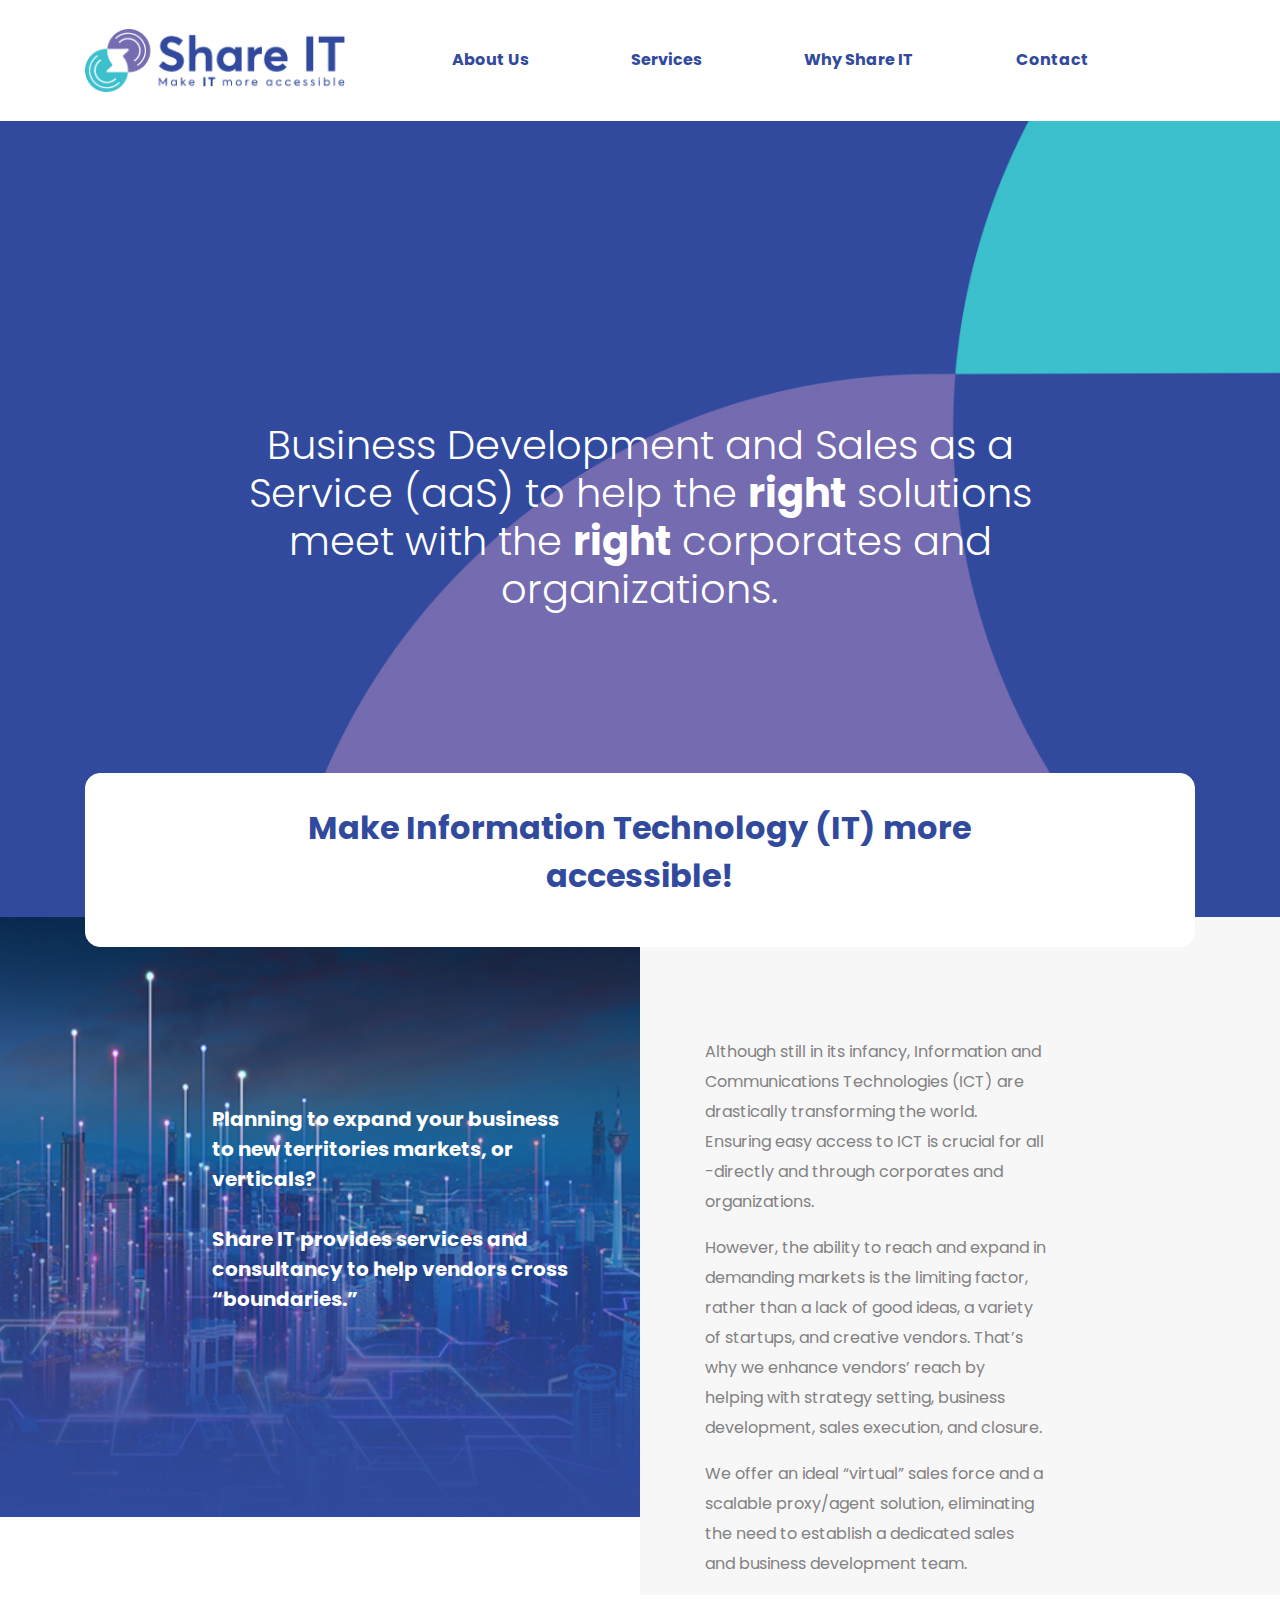
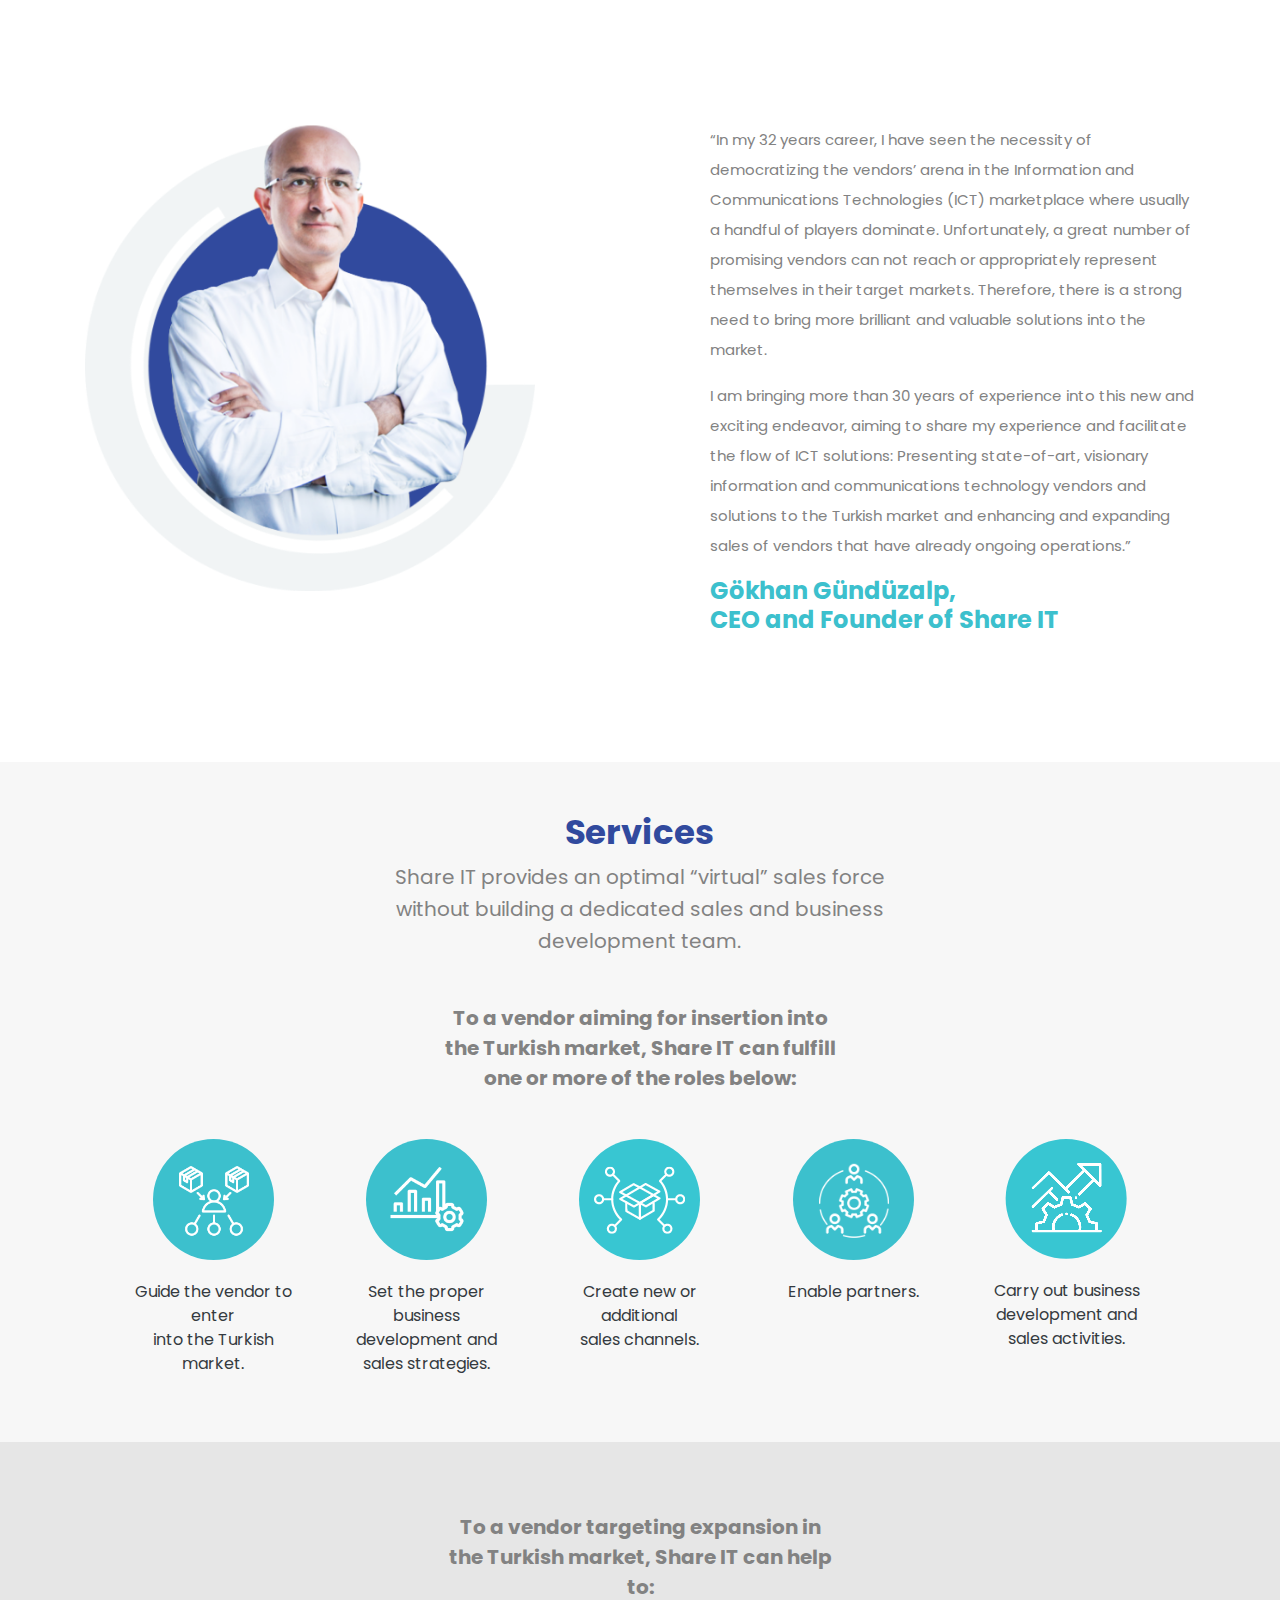
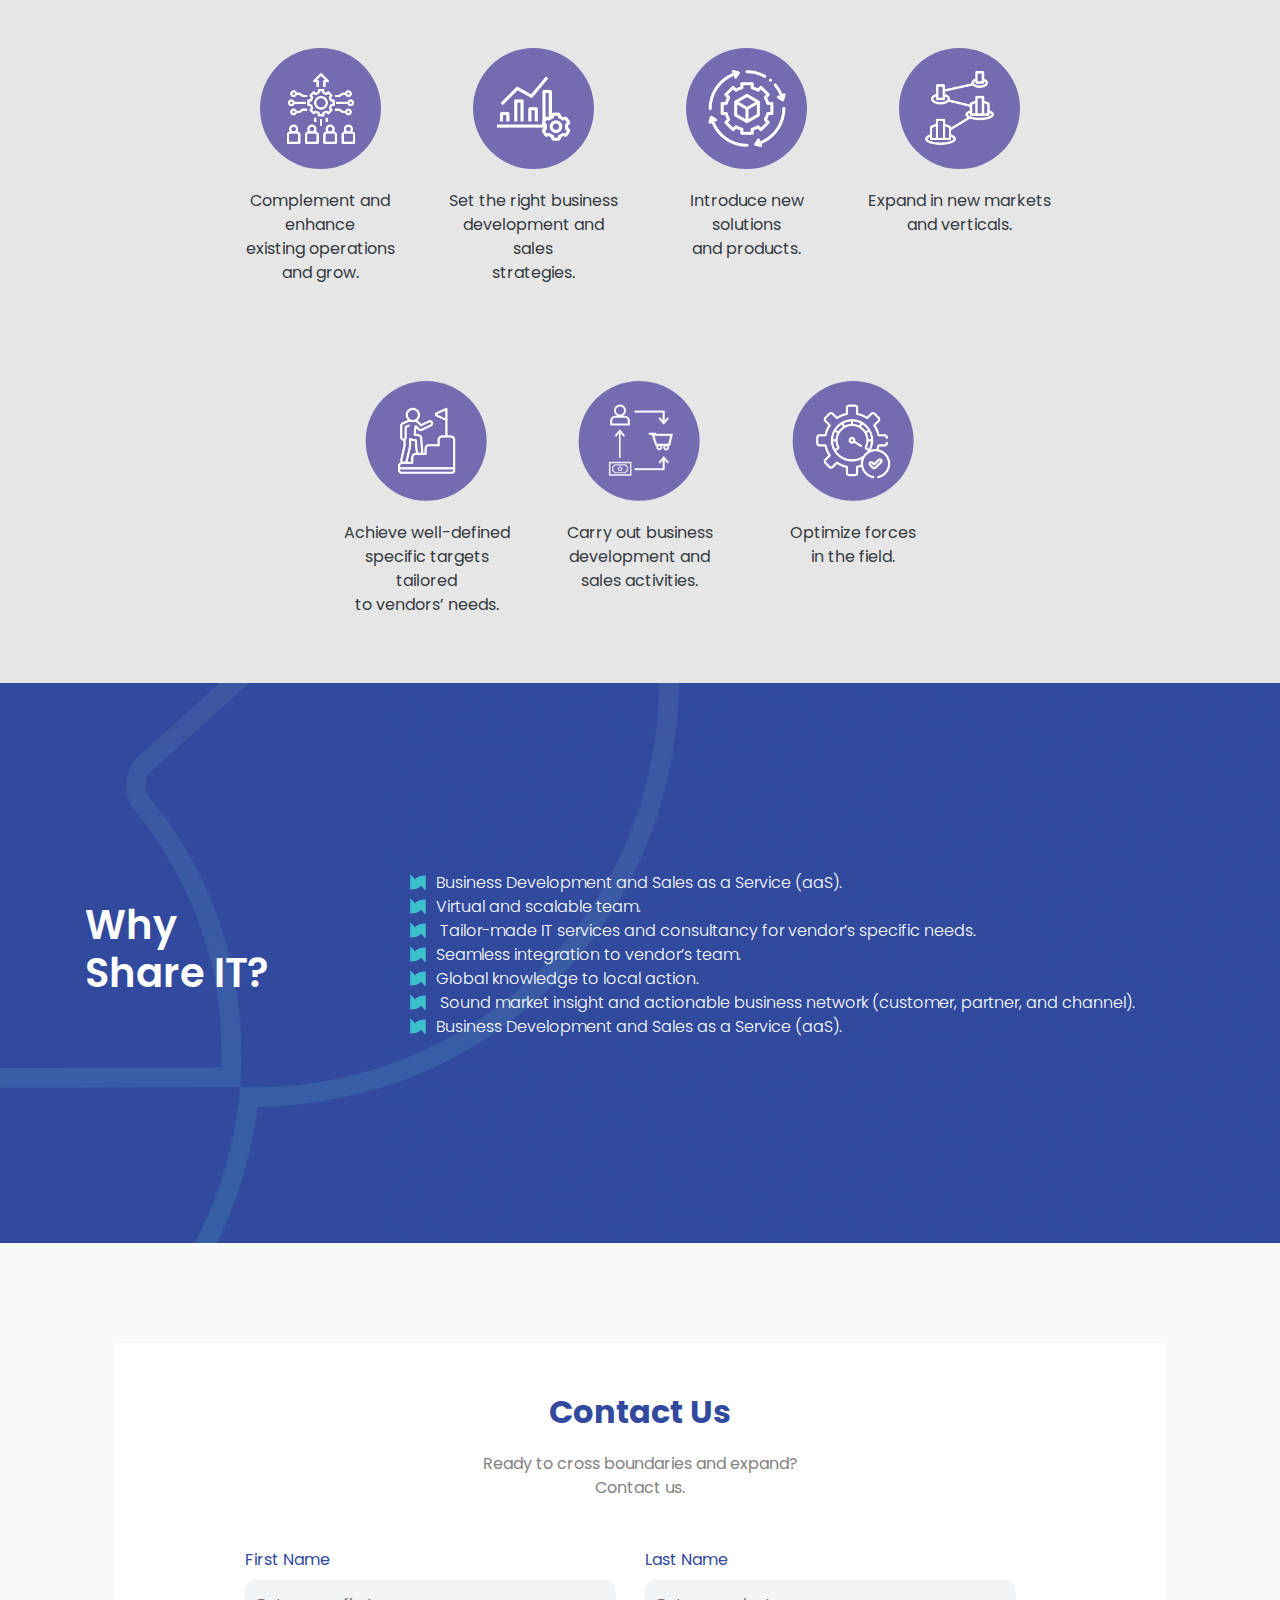
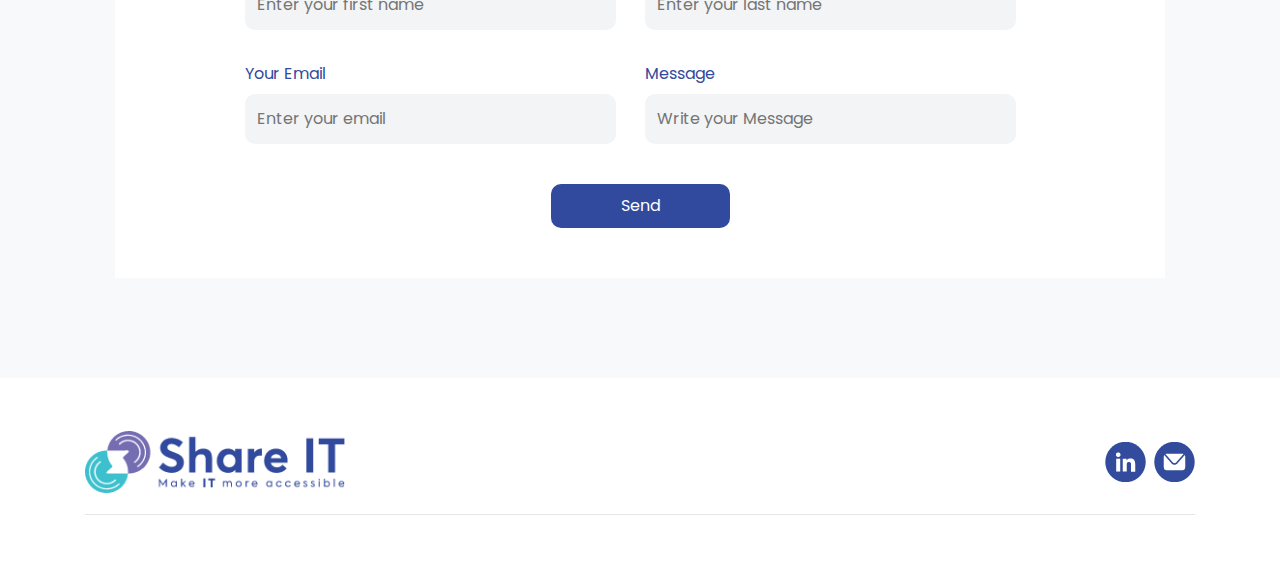
<file: index.html>
<!DOCTYPE html>
<html lang="tr_TR">
  <head>
    <meta charset="UTF-8" />
    <meta http-equiv="X-UA-Compatible" content="IE=edge" />
    <meta name="viewport" content="width=device-width, initial-scale=1.0" />
    <title>ShareIT Demo Design</title>
    <link rel="stylesheet" href="css/style.css" />
    <link rel="stylesheet" href="css/responsive.css" />
    <link
      rel="stylesheet"
      href="https://cdnjs.cloudflare.com/ajax/libs/twitter-bootstrap/4.6.0/css/bootstrap.min.css"
    />
    <link rel="preconnect" href="https://fonts.googleapis.com" />
    <link rel="preconnect" href="https://fonts.gstatic.com" crossorigin />
    <link
      href="https://fonts.googleapis.com/css2?family=Poppins:wght@300;400;500;600;700;800;900&display=swap"
      rel="stylesheet"
    />
  </head>
  <body>
    <style>
      body {
        font-family: "Poppins", sans-serif;
      }
    </style>
    <!--Header menü düzenlencek hizalama vs.-->
    <nav class="bg-white py-4">
      <div class="container">
        <div class="row align-items-center">
          <div class="col-lg-2 text-center">
            <a href="index.html" class="navbar-brand">
              <img class="logo" src="img/logo.png" alt="Logo" />
            </a>
          </div>
          <div class="col-lg-10">
            <ul class="nav justify-content-center custom-menu">
              <li class="nav-item">
                <a class="nav-link" href="./about-us.html">About Us</a>
              </li>
              <li class="nav-item">
                <a class="nav-link" href="#">Services</a>
              </li>
              <li class="nav-item">
                <a class="nav-link" href="#">Why Share IT</a>
              </li>
              <li class="nav-item">
                <a class="nav-link" href="#">Contact</a>
              </li>
            </ul>
          </div>
        </div>
      </div>
    </nav>
    <!-- banner hero alan -->
    <section class="banner">
      <div class="container">
        <div class="row">
          <div class="col-lg-9 text-center mx-auto">
            <h2 class="banner-text">
              Business Development and Sales as a Service (aaS) to help the
              <strong>right</strong> solutions meet with the
              <strong>right</strong> corporates and organizations.
            </h2>
          </div>
        </div>
      </div>
    </section>
    <!-- Ara geçiş -->
    <div class="container">
      <div class="row mt--45">
        <div class="col-lg-12">
          <div class="seperator">
            <div class="col-lg-10 text-center mx-auto">
              <p>Make Information Technology (IT) more accessible!</p>
            </div>
          </div>
        </div>
      </div>
    </div>

    <!-- hakkimizda -->
    <section class="about">
      <div class="container-fluid">
        <div class="row">
          <div class="col-lg-6 p-0">
            <div class="banner-about">
              <div class="col-lg-8 text-left">
                <p>
                  Planning to expand your business to new territories markets,
                  or verticals?<br /><br />Share IT provides services and
                  consultancy to help vendors cross “boundaries.”
                </p>
              </div>
            </div>
          </div>
          <div class="col-lg-6 bg-custom-color-1">
            <div class="col-lg-8 text-left about-paragraph">
              <p>
                Although still in its infancy, Information and Communications
                Technologies (ICT) are drastically transforming the world.
                Ensuring easy access to ICT is crucial for all -directly and
                through corporates and organizations.
              </p>
              <p>
                However, the ability to reach and expand in demanding markets is
                the limiting factor, rather than a lack of good ideas, a variety
                of startups, and creative vendors. That’s why we enhance
                vendors’ reach by helping with strategy setting, business
                development, sales execution, and closure.
              </p>
              <p>
                We offer an ideal “virtual” sales force and a scalable
                proxy/agent solution, eliminating the need to establish a
                dedicated sales and business development team.
              </p>
            </div>
          </div>
        </div>
      </div>
    </section>

    <!-- profile -->
    <section class="profile">
      <div class="container">
        <div class="row">
          <div class="col-lg-6 profile">
            <img src="img/profile.png" />
          </div>
          <div class="col-lg-6 profile-text">
            <p>
              “In my 32 years career, I have seen the necessity of democratizing
              the vendors’ arena in the Information and Communications
              Technologies (ICT) marketplace where usually a handful of players
              dominate. Unfortunately, a great number of promising vendors can
              not reach or appropriately represent themselves in their target
              markets. Therefore, there is a strong need to bring more brilliant
              and valuable solutions into the market. 
            </p>
            <p>
              I am bringing more than 30 years of experience into this new and
              exciting endeavor, aiming to share my experience and facilitate
              the flow of ICT solutions: Presenting state-of-art, visionary
              information and communications technology vendors and solutions to
              the Turkish market and enhancing and expanding sales of vendors
              that have already ongoing operations.”
            </p>
            <h3>
              Gökhan Gündüzalp,<br />
              CEO and Founder of Share IT
            </h3>
          </div>
        </div>
      </div>
    </section>

    <!-- services -->
    <section class="services">
      <div class="container-fluid bg-custom-color-1">
        <div class="row">
          <div class="col-lg-5 text-center mx-auto services-text">
            <h2>Services</h2>
            <p>
              Share IT provides an optimal “virtual” sales force without
              building a dedicated sales and business development team.
            </p>
          </div>
        </div>
        <div class="row">
          <div class="col-lg-4 text-center mx-auto services-text-strong">
            <p>
              To a vendor aiming for insertion into the Turkish market, Share IT
              can fulfill one or more of the roles below:
            </p>
          </div>
        </div>
        <div class="row d-flex justify-content-center services-icons">
          <div class="col-lg-2">
            <img src="img/icon-1.png" alt="" />
            <p class="text-center">
              Guide the vendor to enter<br />
              into the Turkish market.
            </p>
          </div>
          <div class="col-lg-2">
            <img src="img/icon-2.png" alt="" />
            <p class="text-center">
              Set the proper business<br />
              development and sales strategies.
            </p>
          </div>
          <div class="col-lg-2">
            <img src="img/icon-3.png" alt="" />
            <p class="text-center">
              Create new or additional<br />
              sales channels.
            </p>
          </div>
          <div class="col-lg-2">
            <img src="img/icon-4.png" alt="" />
            <p class="text-center">Enable partners.</p>
          </div>
          <div class="col-lg-2">
            <img src="img/icon-5.png" alt="" />
            <p class="text-center">
              Carry out business<br />
              development and sales activities.
            </p>
          </div>
        </div>
      </div>
    </section>
    <!-- help -->

    <section class="share">
      <div class="container-fluid bg-custom-color-2">
        <div class="row">
          <div class="col-lg-4 text-center mx-auto share-text-strong">
            <p>
              To a vendor targeting expansion in the Turkish market, Share IT
              can help to:
            </p>
          </div>
        </div>
        <div class="row d-flex justify-content-center services-icons">
          <div class="col-lg-2">
            <img src="img/share-icon-1.png" alt="" />
            <p class="text-center">
              Complement and enhance<br />
              existing operations<br />
              and grow.
            </p>
          </div>
          <div class="col-lg-2">
            <img src="img/share-icon-2.png" alt="" />
            <p class="text-center">
              Set the right business<br />
              development and sales<br />
              strategies.
            </p>
          </div>
          <div class="col-lg-2">
            <img src="img/share-icon-3.png" alt="" />
            <p class="text-center">
              Introduce new solutions<br />
              and products.
            </p>
          </div>
          <div class="col-lg-2">
            <img src="img/share-icon-4.png" alt="" />
            <p class="text-center">
              Expand in new markets<br />
              and verticals.
            </p>
          </div>
        </div>
        <div class="row d-flex justify-content-center services-icons">
          <div class="col-lg-2">
            <img src="img/share-icon-5.png" alt="" />
            <p class="text-center">
              Achieve well-defined<br />
              specific targets tailored<br />
              to vendors’ needs.
            </p>
          </div>
          <div class="col-lg-2">
            <img src="img/share-icon-7.png" alt="" />
            <p class="text-center">
              Carry out business<br />
              development and<br />
              sales activities.
            </p>
          </div>
          <div class="col-lg-2">
            <img src="img/share-icon-8.png" alt="" />
            <p class="text-center">
              Optimize forces<br />
              in the field.
            </p>
          </div>
        </div>
      </div>
    </section>

    <!-- why section -->

    <section class="why">
      <div class="container">
        <div class="row">
          <div class="col-lg-3">
            <h2 class="why-text">
              Why<br />
              Share IT?
            </h2>
          </div>
          <div class="col-lg-9">
            <div class="list">
              <ul class="list-before">
                <li>Business Development and Sales as a Service (aaS).</li>
                <li>Virtual and scalable team.</li>
                <li>
                  Tailor-made IT services and consultancy for vendor’s specific
                  needs.
                </li>
                <li>Seamless integration to vendor’s team.</li>
                <li>Global knowledge to local action.</li>
                <li>
                  Sound market insight and actionable business network
                  (customer, partner, and channel).
                </li>
                <li>Business Development and Sales as a Service (aaS).</li>
              </ul>
            </div>
          </div>
        </div>
      </div>
    </section>

    <!-- contact -->

    <section class="contact bg-contact">
      <div class="container">
        <div class="row">
          <div class="col-lg-12 mx-auto">
            <div class="contact-form-body bg-white">
              <h2>Contact Us</h2>
              <p>
                Ready to cross boundaries and expand?<br />
                Contact us.
              </p>
              <form>
                <div class="form-row justify-content-center mt-5">
                  <div class="form-group col-md-5">
                    <label for="firstname">First Name</label>
                    <input
                      type="title"
                      class="form-control-custom"
                      id="firstname"
                      placeholder="Enter your first name"
                    />
                  </div>
                  <div class="form-group col-md-5">
                    <label for="lastname">Last Name</label>
                    <input
                      type="lastname"
                      class="form-control-custom"
                      id="lastname"
                      placeholder="Enter your last name"
                    />
                  </div>
                </div>
                <div class="form-row justify-content-center mt-3">
                  <div class="form-group col-md-5">
                    <label for="email">Your Email</label>
                    <input
                      type="email"
                      class="form-control-custom"
                      id="email"
                      placeholder="Enter your email"
                    />
                  </div>
                  <div class="form-group col-md-5">
                    <label for="message">Message</label>
                    <input
                      type="message"
                      class="form-control-custom"
                      id="message"
                      placeholder="Write your Message"
                    />
                  </div>
                </div>
                <button type="submit" class="d-block custom-button mt-4">
                  Send
                </button>
              </form>
            </div>
          </div>
        </div>
      </div>
    </section>

    <!-- footer -->

    <section class="footer bg-white">
      <div class="container pt-5 pb-5">
        <div class="row">
          <div class="col-lg-6">
            <a href="index.html" class="navbar-brand">
              <img class="logo" src="img/logo.png" alt="Logo" />
            </a>
          </div>
          <div
            class="col-lg-6 d-flex justify-content-end social-icons align-items-center"
          >
            <img class="mr-2" src="img/linked-in.png" alt="" />
            <img src="img/envelope.png" alt="" />
          </div>
        </div>
        <div class="row">
          <div class="col-lg-12">
            <hr />
          </div>
        </div>
      </div>
    </section>
  </body>

  <script src="https://cdn.jsdelivr.net/npm/bootstrap@5.2.3/dist/js/bootstrap.min.js"></script>
</html>
</file>
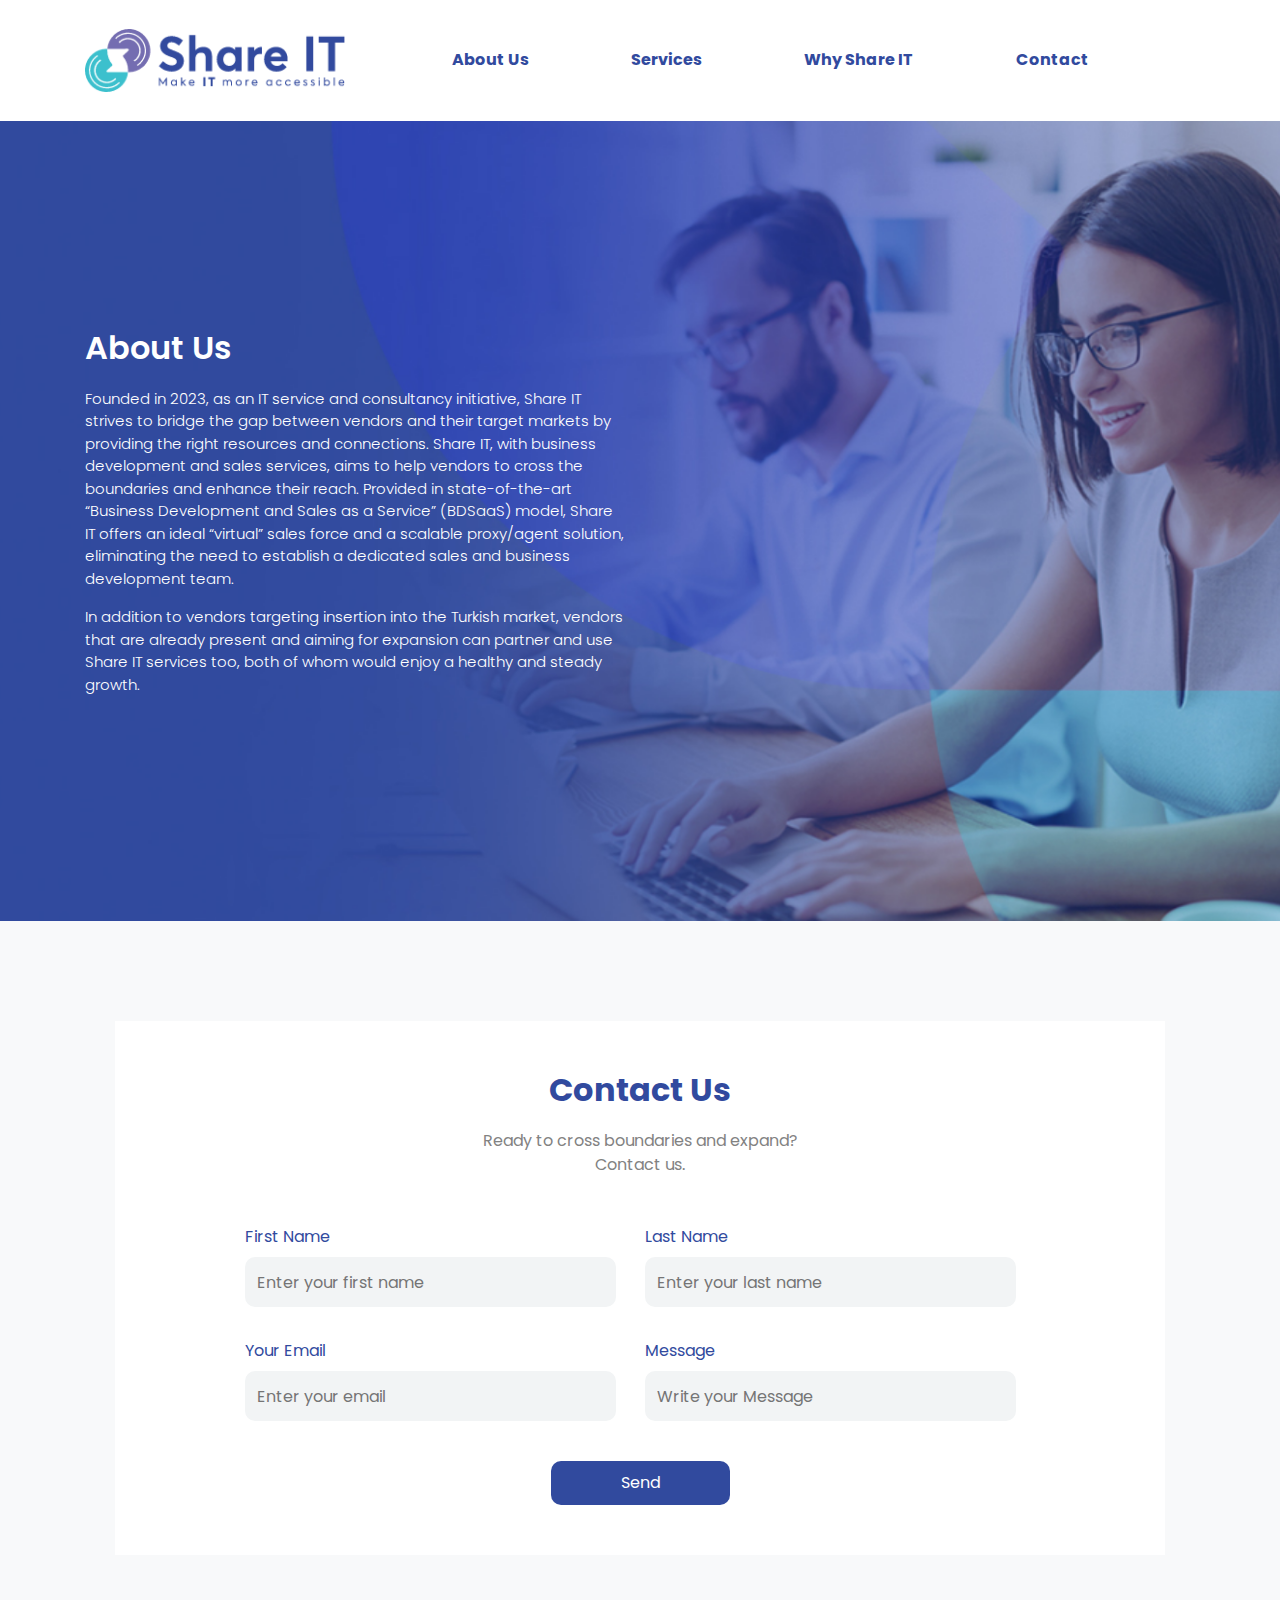
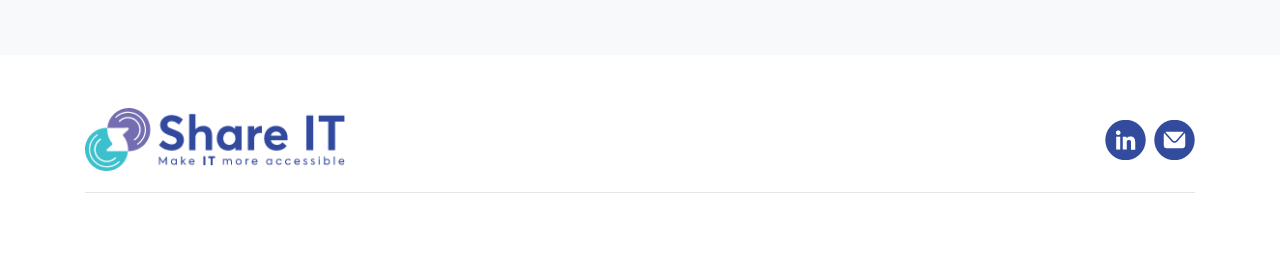
<file: about-us.html>
<!DOCTYPE html>
<html lang="tr_TR">
  <head>
    <meta charset="UTF-8" />
    <meta http-equiv="X-UA-Compatible" content="IE=edge" />
    <meta name="viewport" content="width=device-width, initial-scale=1.0" />
    <title>ShareIT Demo Design</title>
    <link rel="stylesheet" href="css/style.css" />
    <link rel="stylesheet" href="css/responsive.css" />
    <link
      rel="stylesheet"
      href="https://cdnjs.cloudflare.com/ajax/libs/twitter-bootstrap/4.6.0/css/bootstrap.min.css"
    />
    <link rel="preconnect" href="https://fonts.googleapis.com" />
    <link rel="preconnect" href="https://fonts.gstatic.com" crossorigin />
    <link
      href="https://fonts.googleapis.com/css2?family=Poppins:wght@300;400;500;600;700;800;900&display=swap"
      rel="stylesheet"
    />
  </head>
  <body>
    <style>
      body {
        font-family: "Poppins", sans-serif;
      }
    </style>
    <!--Header menü düzenlencek hizalama vs.-->
    <nav class="bg-white py-4">
      <div class="container">
        <div class="row align-items-center">
          <div class="col-lg-2 text-center">
            <a href="index.html" class="navbar-brand">
              <img class="logo" src="img/logo.png" alt="Logo" />
            </a>
          </div>
          <div class="col-lg-10">
            <ul class="nav justify-content-center custom-menu">
              <li class="nav-item">
                <a class="nav-link" href="about-us.html">About Us</a>
              </li>
              <li class="nav-item">
                <a class="nav-link" href="#">Services</a>
              </li>
              <li class="nav-item">
                <a class="nav-link" href="#">Why Share IT</a>
              </li>
              <li class="nav-item">
                <a class="nav-link" href="#">Contact</a>
              </li>
            </ul>
          </div>
        </div>
      </div>
    </nav>
    <!-- about-us -->
    <section class="about-us">
      <div class="container">
        <div class="row">
          <div class="col-lg-6">
            <h2 class="about-text">About Us</h2>
            <p>
              Founded in 2023, as an IT service and consultancy initiative,
              Share IT strives to bridge the gap between vendors and their
              target markets by providing the right resources and connections.
              Share IT, with business development and sales services, aims to
              help vendors to cross the boundaries and enhance their reach.
              Provided in state-of-the-art “Business Development and Sales as a
              Service” (BDSaaS) model, Share IT offers an ideal “virtual” sales
              force and a scalable proxy/agent solution, eliminating the need to
              establish a dedicated sales and business development team.
            </p>
            <p>
              In addition to vendors targeting insertion into the Turkish
              market, vendors that are already present and aiming for expansion
              can partner and use Share IT services too, both of whom would
              enjoy a healthy and steady growth.
            </p>
          </div>
        </div>
      </div>
    </section>

    <!-- contact -->

    <section class="contact bg-contact">
      <div class="container">
        <div class="row">
          <div class="col-lg-12 mx-auto">
            <div class="contact-form-body bg-white">
              <h2>Contact Us</h2>
              <p>
                Ready to cross boundaries and expand?<br />
                Contact us.
              </p>
              <form>
                <div class="form-row justify-content-center mt-5">
                  <div class="form-group col-md-5">
                    <label for="firstname">First Name</label>
                    <input
                      type="title"
                      class="form-control-custom"
                      id="firstname"
                      placeholder="Enter your first name"
                    />
                  </div>
                  <div class="form-group col-md-5">
                    <label for="lastname">Last Name</label>
                    <input
                      type="lastname"
                      class="form-control-custom"
                      id="lastname"
                      placeholder="Enter your last name"
                    />
                  </div>
                </div>
                <div class="form-row justify-content-center mt-3">
                  <div class="form-group col-md-5">
                    <label for="email">Your Email</label>
                    <input
                      type="email"
                      class="form-control-custom"
                      id="email"
                      placeholder="Enter your email"
                    />
                  </div>
                  <div class="form-group col-md-5">
                    <label for="message">Message</label>
                    <input
                      type="message"
                      class="form-control-custom"
                      id="message"
                      placeholder="Write your Message"
                    />
                  </div>
                </div>
                <button type="submit" class="d-block custom-button mt-4">
                  Send
                </button>
              </form>
            </div>
          </div>
        </div>
      </div>
    </section>
    <!-- footer -->

    <section class="footer bg-white">
      <div class="container pt-5 pb-5">
        <div class="row">
          <div class="col-lg-6">
            <a href="#" class="navbar-brand">
              <img class="logo" src="img/logo.png" alt="Logo" />
            </a>
          </div>
          <div
            class="col-lg-6 d-flex justify-content-end social-icons align-items-center"
          >
            <img class="mr-2" src="img/linked-in.png" alt="" />
            <img src="img/envelope.png" alt="" />
          </div>
        </div>
        <div class="row">
          <div class="col-lg-12">
            <hr />
          </div>
        </div>
      </div>
    </section>
  </body>

  <script src="https://cdn.jsdelivr.net/npm/bootstrap@5.2.3/dist/js/bootstrap.min.js"></script>
</html>
</file>
<file: css/style.css>
@import url('https://fonts.googleapis.com/css2?family=Poppins:wght@300;400;500;600;700;800;900&display=swap');
body {
    font-family: 'Poppins', sans-serif;
  }
  
html{
    font-family: 'Poppins', sans-serif;
}
.custom-menu .nav-link {
    font-family: 'Poppins', sans-serif;
    color:#314A9E;
    font-weight: 700;
    margin-left: 70px;
  }
.custom-menu .nav-link:hover {
    color:#314A9E;
    text-decoration: underline;
    
  }
  
.logo{
    max-width: 260px;
}

.banner {
    height: 800px;
    background-image: url('../img/banner.png');
    background-size: cover;
    background-position: center center;
    background-repeat: no-repeat;
    padding-top: 50px;
    padding-bottom: 50px;
    display: flex;
    justify-content: center;
    align-items: center;
  }
  
  
  .banner-text {
    font-size: 2.5rem;
    color: #fff;
    font-weight: 300;
    
    
  }

  .banner-text strong{
    font-weight: 700;
  }

  .seperator{
    background: #fff;
    border: 1px solid #fff;
    border-radius: 15px;
    padding: 30px;
    position: relative;
    bottom: 100px;
    z-index: 9999;
  }

  .seperator p{
    font-size: 2rem;
    font-weight: 700;
    color:#314A9E;
  }
  
  .banner-about {
    background-image: url('../img/banner-about.png');
    background-size: cover;
    background-position: center;
    height: 600px;
    display: flex;
    justify-content: end;
    align-items: center;
    text-align: center;
    color: white;
    padding-right: 50px;
  }
  .banner-about p{
    font-size:20px;
    font-weight: bold;

  }

  .bg-custom-color-1{
    background-color: #F7F7F7;
  }

  .about-paragraph{
    padding-top: 120px;
    padding-left: 50px!important;

  }

  .about-paragraph p{
    font-size: 16px;
    color:#828282;
    line-height: 30px;
  }

  .about{
    position: relative;
    bottom: 130px;
  }

  .profile img{
    max-width: 450px;
  }

  .profile-text p{
    font-size: 15px;
    color:#828282;
    line-height: 30px;
  }

  .profile-text{
    padding-left: 70px!important;
  }
 
  .profile-text h3{
    font-size: 24px;
    font-weight: bold;
    color:#3CC0CD;
  }

  .services-text h2{
    font-size:34px;
    color:#314A9E;
    font-weight: bold;
    padding-top: 50px;
  }
  .services-text p{
    font-size:20px;
    color: #828282;
    line-height: 32px;
  }

  .services-text-strong p{
    font-size: 20px;
    font-weight: bold;
    color: #828282;
  }
  .services-text-strong{
    padding-top: 30px;
  }
  .services{
    padding-top: 120px;
  }
  .services-icons img{
    margin: 0 auto;
    display: inherit;
  }
  .services-icons{
    padding-top: 30px;
    padding-bottom:50px;
    
  }
  .services-icons p{
    padding-top: 20px;
    font-size: 16px;
    color: #343A40;
}
.about{

}

.bg-custom-color-2{
  background-color:#E6E6E6;
}

.share-text-strong{
  padding-top: 70px;
}
  
.share-text-strong p{
  font-size: 20px;
  font-weight: bold;
  color: #828282;

}

.why {
  height: 560px;
  background-image: url('../img/why-banner.png');
  background-size: cover;
  background-position: center center;
  background-repeat: no-repeat;
  padding-top: 50px;
  padding-bottom: 50px;
  display: flex;
  justify-content: center;
  align-items: center;
}


.why-text {
  font-size: 2.5rem;
  color: #fff;
  font-weight: 600;
  margin-top:30px;
}
  

.why-text strong{
  font-weight: 700;
}

ul.list-before li::before {
  content: "";
  display: inline-block;
  width: 16px; 
  height: 16px; 
  background-image: url('../img/tag.svg');
  background-size: contain;
  background-repeat: no-repeat;
  background-position: center center;
  margin-right: 10px;
  margin-bottom: -2px;
}

ul.list-before li{
  text-decoration: none;
  font-size: 16px;
  color:white;
  list-style-type: none;
  font-weight: 300;
}


.mt--45{
  margin-top: -3rem;
}

.bg-contact{
  background-color: #F8F9FA;
  padding:100px;
}
.contact-form-body{
  padding:50px;
}
.contact-form-body h2{
  font-weight: 700;
  color: #314A9E;
  text-align: center;
}
.contact-form-body p{
  color: #828282;
  margin-top:20px;
  text-align: center;
}

.form-group label {
  color: #314A9E;
}

.form-control-custom{
  display: block;
  width: 95%;
  height: 50px;
  padding: 0.375rem 0.75rem;
  font-size: 1rem;
  font-weight: 400;
  line-height: 1.5;
  color: #495057;
  background-color: #F2F4F5;
  background-clip: padding-box;
  border:none;
  border-radius: 10px;
  font-family: 'Poppins', sans-serif;
}

.custom-button{
  margin: 0 auto;
  padding: 10px 70px 10px 70px;
  background: #314A9E;
    border: none;
    border-radius: 10px;
    color: white;
}

.about-us {
  height: 800px;
  background-image: url('../img/about-bg.png');
  background-size: cover;
  background-position: center center;
  background-repeat: no-repeat;
  padding-top: 50px;
  padding-bottom: 50px;
  display: flex;
  justify-content: center;
  align-items: center;
}

.about-text {
  font-size: 2rem;
  color: #fff;
  font-weight: 600;
  margin-bottom: 20px;
  
}

.about-us p{
  color:white;
  font-weight: 300;
  font-size: 15px;
}
</file>
<file: css/responsive.css>
@media (max-width: 576px) {
    .banner {
      height: 500px;
      padding-top: 30px;
      padding-bottom: 30px;
    }
    
    .banner-heading {
      font-size: 2.5rem;
      text-align: center;
    }
    
    .banner-text {
      font-size: 1.2rem;
      text-align: center;
    }
    .profile img{
      max-width: 350px;
    }
    .banner-about{
      margin-top: -9rem;
    }
    .about-paragraph{
      padding-bottom: 50px;
    }
    .bg-contact{
      padding:0px;
    }
  }
</file>
